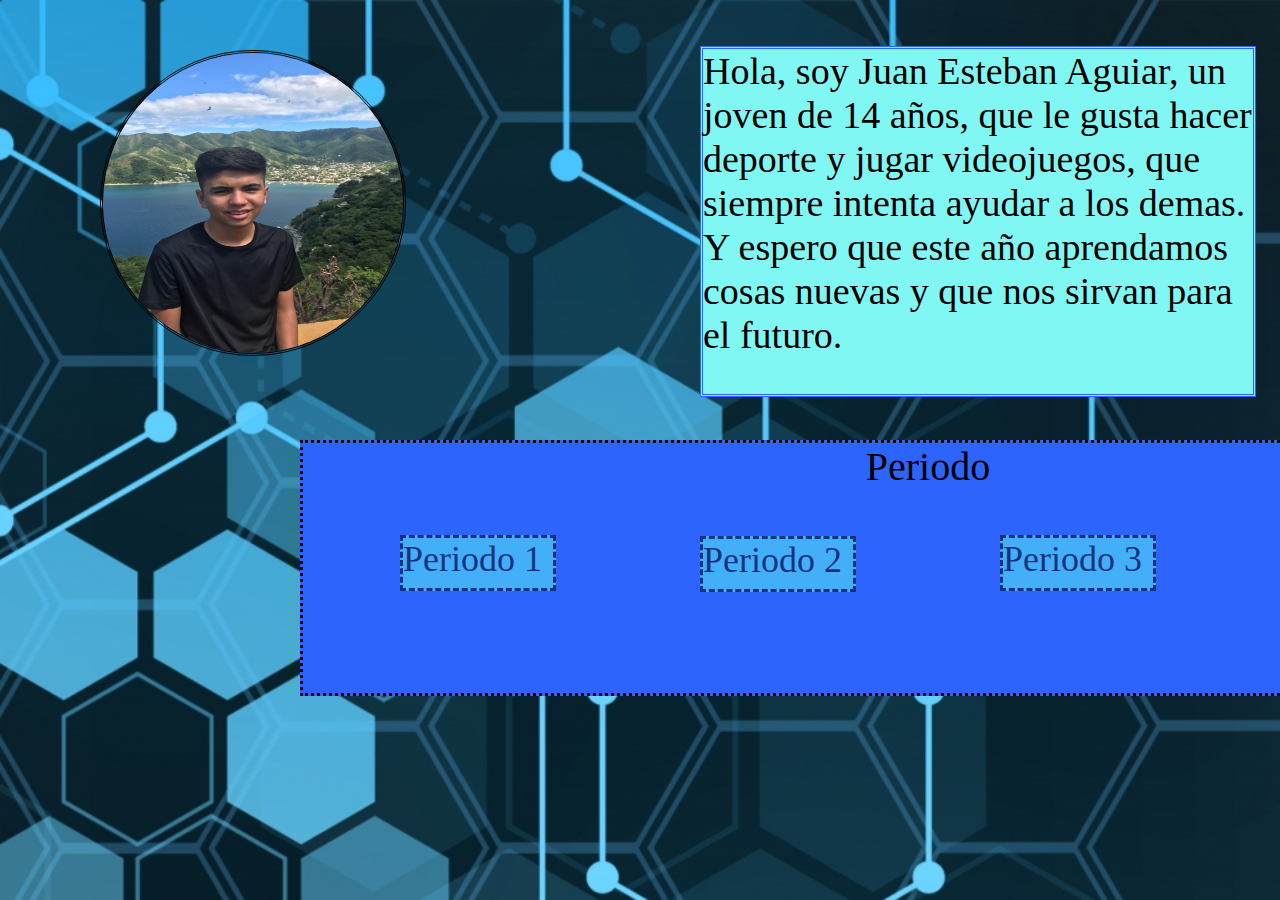
<file: index.html>
<!DOCTYPE html>
<html>
<head>
	<title>Pagina</title>
	<meta charset="utf-8">
	<link rel="stylesheet" type="text/css" href="estilospag.css">
</head>
<body>
<div>
<img src="me.jpg" class="foto" >
</div>
<div class="azulito">

	<div>
	<a href="periodo1.html">
		<div class="p1">Periodo 1</div>
</a>
</div>









<p class="descrip">Hola, soy Juan Esteban Aguiar, un joven de 14 años, que le gusta hacer deporte y jugar videojuegos, que siempre intenta ayudar a los demas. Y espero que este año aprendamos cosas nuevas y que nos sirvan para el futuro.
			</p>

			<center><p class="peri">Periodo</p></center>

			
        <a href="periodo2.html">
			<p class="p2">Periodo 2</p>
		</a>
			
<div>
	<a href="periodo3.html">
		<div class="p3">Periodo 3</div>
</a>
</div>

<div>
	<a href="periodo4.html">
		<div class="p4">Periodo 4</div>
</a>
</div>


			

</body>
</html>
</file>
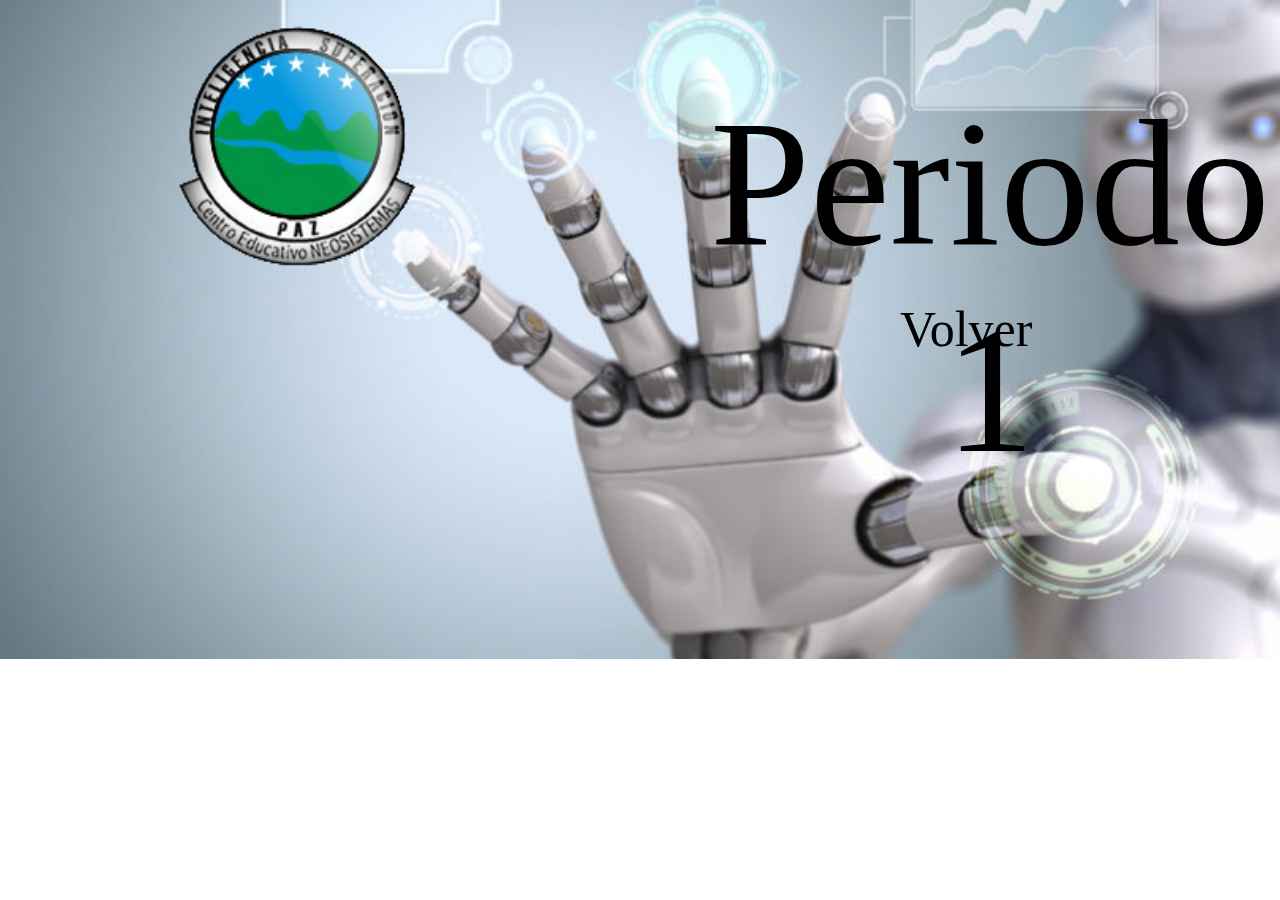
<file: periodo1.html>
<!DOCTYPE html>
<html>
<head>
	<title>Periodo 1</title>
	<meta charset="utf-8">
	<link rel="stylesheet" type="text/css" href="esti1.css">
</head>
<body>
	<div>
<img src="logo.png" class="logo" >
</div>

	
	
	<center><p class="peri1">Periodo 1</p></center>
	<div class="fondis"></div>


	<div>
	<a href="index.html">
		<div class="vuelta">Volver</div>
</a>
</div>

</body>
</html>
</file>
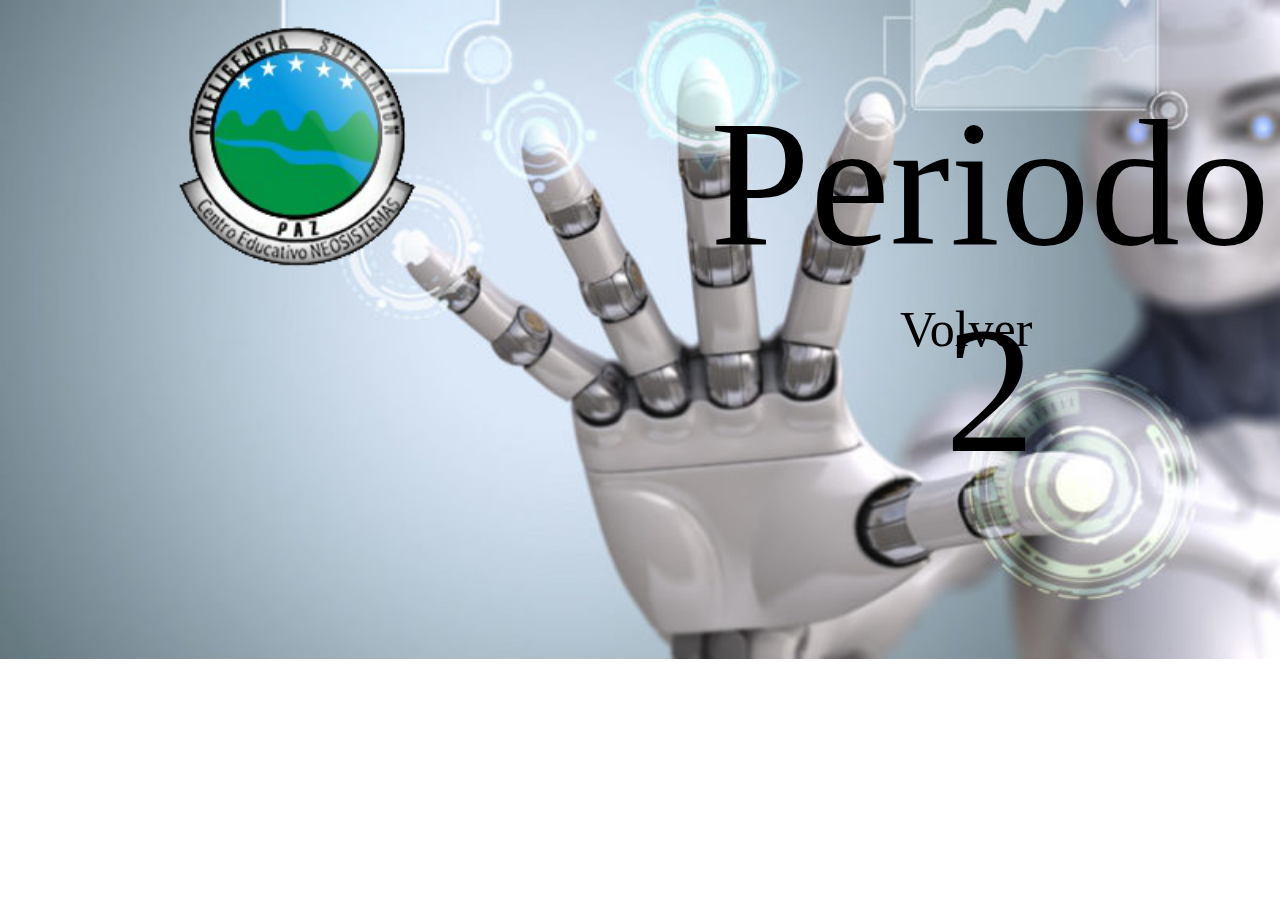
<file: periodo2.html>
<!DOCTYPE html>
<html>
<head>
	<title>Periodo 2</title>
	<meta charset="utf-8">
	<link rel="stylesheet" type="text/css" href="esti2.css">
</head>
<body>
	<div>
<img src="logo.png" class="logo" >
</div>

	
	
	<center><p class="peri2">Periodo 2</p></center>
	<div class="fondis"></div>


	<div>
	<a href="index.html">
		<div class="vuelta">Volver</div>
</a>
</div>

</body>
</html>
</file>
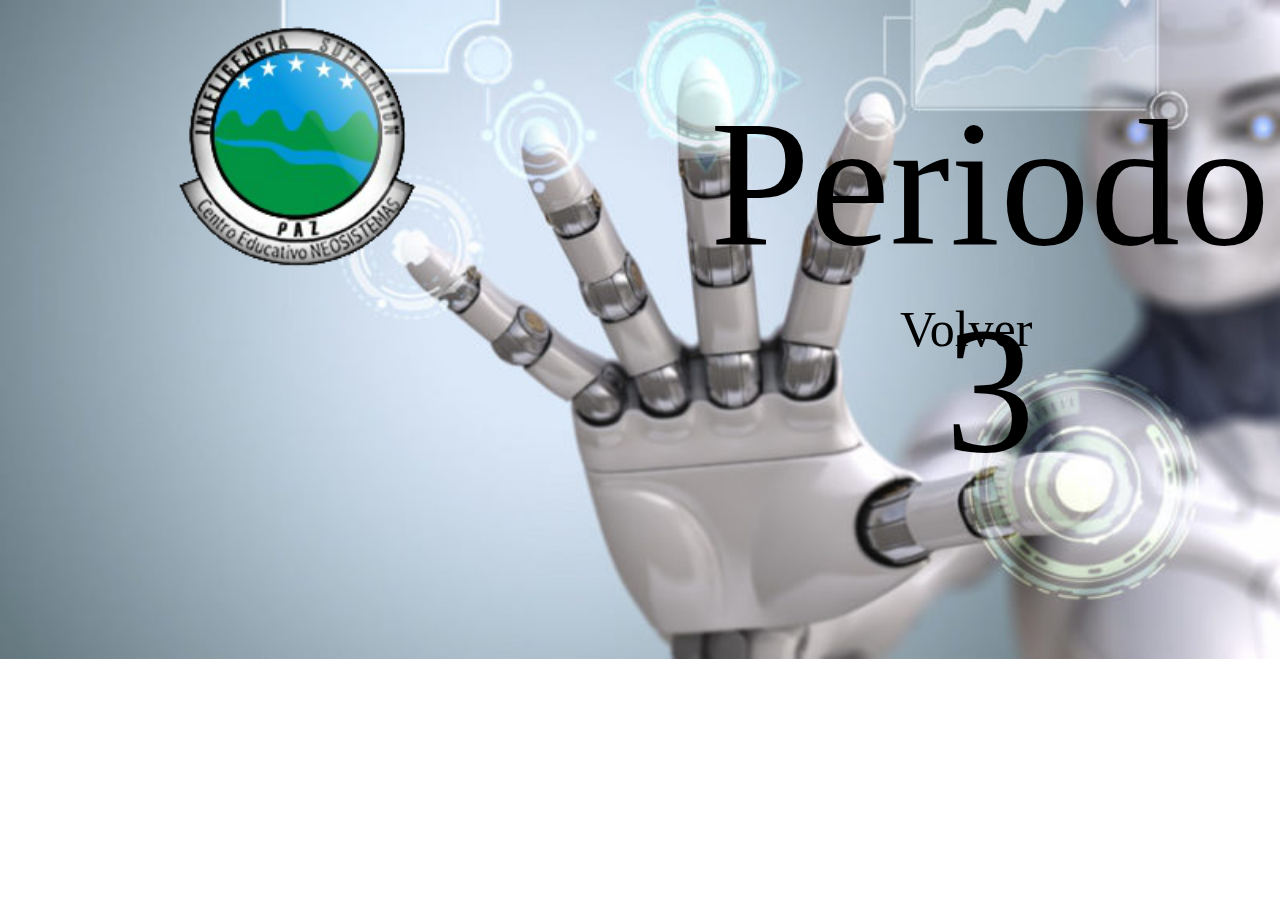
<file: periodo3.html>
<!DOCTYPE html>
<html>
<head>
	<title>Periodo 3</title>
	<meta charset="utf-8">
	<link rel="stylesheet" type="text/css" href="esti3.css">
</head>
<body>
	<div>
<img src="logo.png" class="logo" >
</div>

	
	
	<center><p class="peri3">Periodo 3</p></center>
	<div class="fondis"></div>


	<div>
	<a href="index.html">
		<div class="vuelta">Volver</div>
</a>
</div>

</body>
</html>
</file>
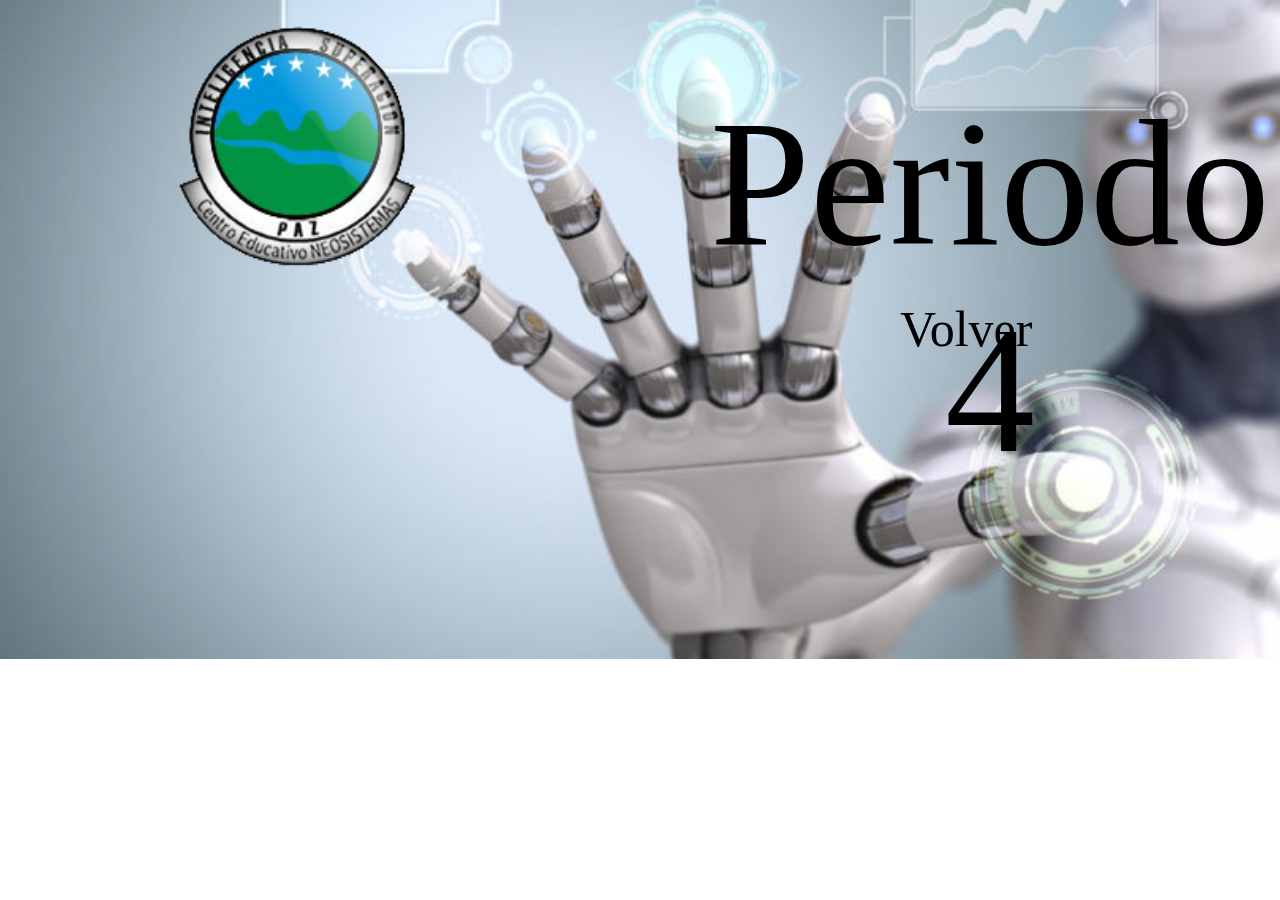
<file: periodo4.html>
<!DOCTYPE html>
<html>
<head>
	<title>Periodo 4</title>
	<meta charset="utf-8">
	<link rel="stylesheet" type="text/css" href="esti4.css">
</head>
<body>
	<div>
<img src="logo.png" class="logo" >
</div>


	<center><p class="peri4">Periodo 4</p></center>
	<div class="fondis"></div>


	<div>
	<a href="index.html">
		<div class="vuelta">Volver</div>
</a>
</div>

</body>
</html>
</file>
<file: estilospag.css>
body{
	background-image: url("fondo.jpg");
	background-repeat: no-repeat;
	background-size: cover;

}

.foto:hover {
  transform: scaleX(-1);
}
.foto{
	position: absolute;
	top:50px;
	width: 300px;
	height: 300px;
	left: 100px;
	border-style: double;
	border-radius: 100%;

	
}

.descrip{
	position: absolute;
	font-size: 38px;
	top: 50;
	height: 345px;
	width: 550px;
	border-style: double;
  border-color: #2E64FE;
  background-color: #81F7F3;
	left: 700px;
	opacity: 1;
	font-family: georgia;
}

.peri{

	position: absolute;
	top: 400px;
	height: 250px;
	width: 1250px;
	border-style: dotted;
	left: 300px;
	background-color: #2E64FE;
	font-size: 40px;
font-family: forte;

}

.p1{
	position: absolute;
	display: block;
	top: 535px;
	height: 50px;
	width: 150px;
	border-style: dashed;
	left: 400px;
	background-color: #58FAF4;
	font-size: 36px;
	opacity: 0.5;
	z-index: 2;
	font-family: forte;
	color: black;

}

.p1:hover{
	opacity: 1;
	font-family: impact;
}

.p2{
	position: absolute;
	display: block;	
	top: 500px;
	height: 50px;
	width: 150px;
	border-style: dashed;
	font-size: 36px;
	left: 700px;
	background-color: #58FAF4;
	opacity: 0.5;
	font-family: forte;
	color: black;


}
.p2:hover{
	opacity: 1;
	font-family: impact;
}

.p3{
	position: absolute;
	display: block;	
	top: 535px;
	height: 50px;
	width: 150px;
	border-style: dashed;
	left: 1000px;
	font-size: 36px;
	background-color: #58FAF4;
	opacity: 0.5;
	font-family: forte;
	color: black;

}
.p3:hover{
	opacity: 1;
	font-family: impact;
}

.p4{
	position: absolute;
	display: block;	
	top: 535px;
	height: 50px;
	width: 150px;
	border-style: dashed;
	font-size: 36px;
	left: 1300px;
	background-color: #58FAF4;
	opacity: 0.5;
	font-family: forte;
	color: black;

}
.p4:hover{
	opacity: 1;
	font-family: impact;
}
</file>
<file: esti1.css>
body{
	background-image: url("tecno.jpg");
	background-repeat: no-repeat;
	background-size: cover;	
}
.logo{
	position: absolute;
	top: 20px;
	left: 175px;
	height: 250px;
	width: 250px;
}


.peri1{
	font-size: 180px;
	position: absolute;
	top: -100px;
	left: 700px;
	opacity: 1;
	z-index: 1;
font-family: CHILLER;

}

.vuelta{
	position: absolute;
	display: block;
	top: 300px;
	height: 50px;
	width: 150px;
	
	left: 900px;
	color: black;
	font-size: 50px;
	font-family: chiller;
	
}

.vuelta:hover{
	color: orange;
}
</file>
<file: esti2.css>
body{
	background-image: url("tecno.jpg");
	background-repeat: no-repeat;
	background-size: cover;	
}
.logo{
	position: absolute;
	top: 20px;
	left: 175px;
	height: 250px;
	width: 250px;
}


.peri2{
	font-size: 180px;
	position: absolute;
	top: -100px;
	left: 700px;
	opacity: 1;
	z-index: 1;
font-family: CHILLER;

}

.vuelta{
	position: absolute;
	display: block;
	top: 300px;
	height: 50px;
	width: 150px;
	
	left: 900px;
	color: black;
	font-size: 50px;
	font-family: chiller;
	
}
.vuelta:hover{
	color: orange;
}
</file>
<file: esti3.css>
body{
	background-image: url("tecno.jpg");
	background-repeat: no-repeat;
	background-size: cover;	
}
.logo{
	position: absolute;
	top: 20px;
	left: 175px;
	height: 250px;
	width: 250px;
}


.peri3{
	font-size: 180px;
	position: absolute;
	top: -100px;
	left: 700px;
	opacity: 1;
	z-index: 1;
font-family: CHILLER;

}

.vuelta{
	position: absolute;
	display: block;
	top: 300px;
	height: 50px;
	width: 150px;
	
	left: 900px;
	color: black;
	font-size: 50px;
	font-family: chiller;
	
}
.vuelta:hover{
	color: orange;
}
</file>
<file: esti4.css>
body{
	background-image: url("tecno.jpg");
	background-repeat: no-repeat;
	background-size: cover;	
}
.logo{
	position: absolute;
	top: 20px;
	left: 175px;
	height: 250px;
	width: 250px;
}


.peri4{
	font-size: 180px;
	position: absolute;
	top: -100px;
	left: 700px;
	opacity: 1;
	z-index: 1;
font-family: CHILLER;

}

.vuelta{
	position: absolute;
	display: block;
	top: 300px;
	height: 50px;
	width: 150px;
	
	left: 900px;
	color: black;
	font-size: 50px;
	font-family: chiller;
	
}
.vuelta:hover{
	color: orange;
}
</file>
